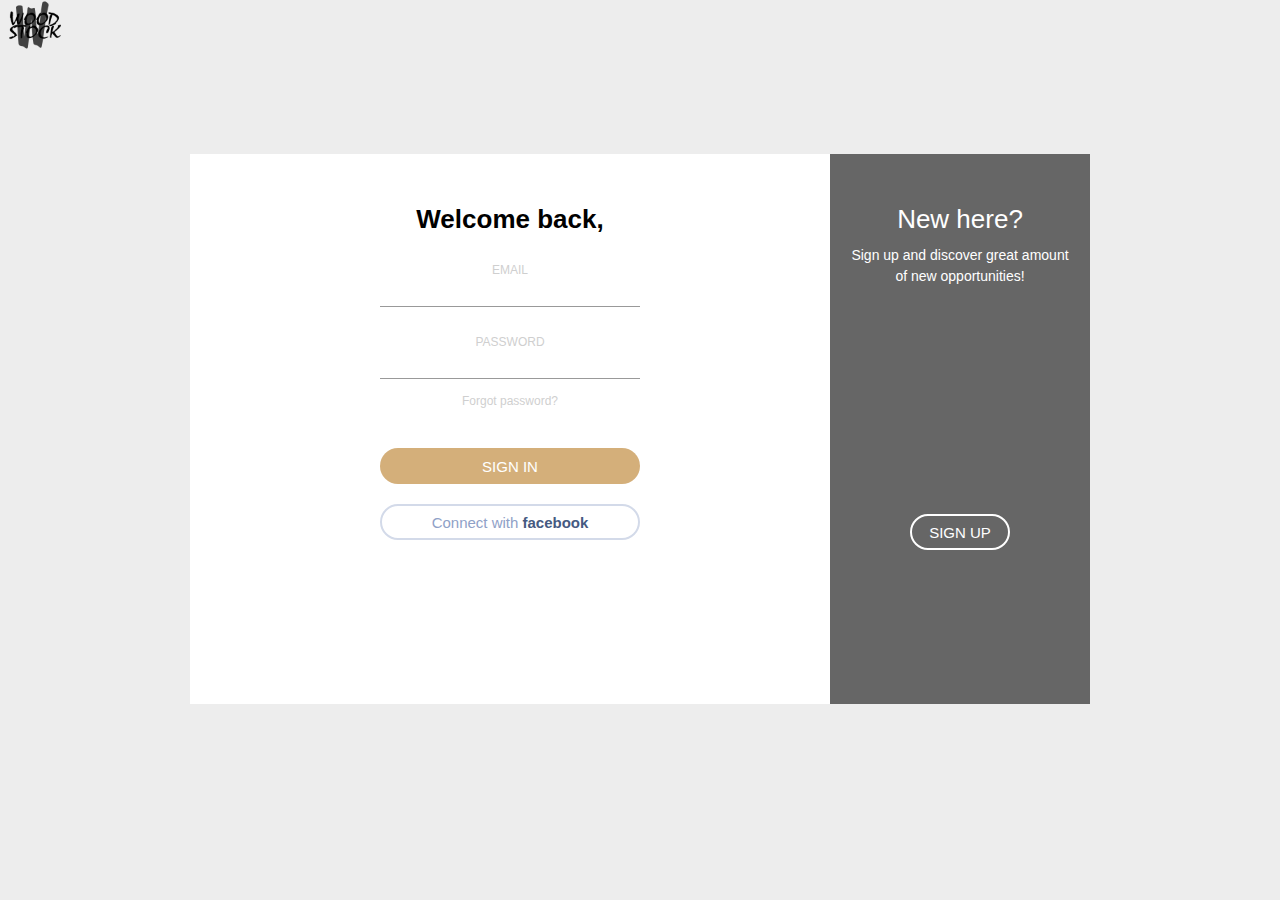
<file: login.html>
<!DOCTYPE html>
<html lang="en">
	<head>
		<meta charset="UTF-8" />
		<meta name="viewport" content="width=device-width, initial-scale=1.0" />
		<link rel="stylesheet" href="./style-login.css" />

		<title>Login</title>
	</head>
	<body>
		<a href="./index.html"><img class="logo" src="./logow.png" alt="logo" /></a>
		<div class="cont">
			<div class="form sign-in">
				<h2>Welcome back,</h2>
				<label>
					<span>Email</span>
					<input type="email" />
				</label>
				<label>
					<span>Password</span>
					<input type="password" />
				</label>
				<p class="forgot-pass">Forgot password?</p>
				<button type="button" class="submit">Sign In</button>
				<button type="button" class="fb-btn">
					Connect with <span>facebook</span>
				</button>
			</div>
			<div class="sub-cont">
				<div class="img">
					<div class="img__text m--up">
						<h2>New here?</h2>
						<p>Sign up and discover great amount of new opportunities!</p>
					</div>
					<div class="img__text m--in">
						<h2>One of us?</h2>
						<p>
							If you already has an account, just sign in. We've missed you!
						</p>
					</div>
					<div class="img__btn">
						<span class="m--up">Sign Up</span>
						<span class="m--in">Sign In</span>
					</div>
				</div>
				<div class="form sign-up">
					<h2>Time to feel like home</h2>
					<label>
						<span>Name</span>
						<input type="text" />
					</label>
					<label>
						<span>Email</span>
						<input type="email" />
					</label>
					<label>
						<span>Password</span>
						<input type="password" />
					</label>
					<button type="button" class="submit">Sign Up</button>
					<button type="button" class="fb-btn">
						Join with <span>facebook</span>
					</button>
				</div>
			</div>
		</div>

		<script src="./login.js"></script>
	</body>
</html>
</file>
<file: style-login.css>
*,
*:before,
*:after {
	box-sizing: border-box;
	margin: 0;
	padding: 0;
}

body {
	font-family: "Open Sans", Helvetica, Arial, sans-serif;
	background: #ededed;
}

input,
button {
	border: none;
	outline: none;
	background: none;
	font-family: "Open Sans", Helvetica, Arial, sans-serif;
}
.logo {
	width: 70px;
	height: 50px;
	filter: grayscale(1);
}
.tip {
	font-size: 20px;
	margin: 40px auto 50px;
	text-align: center;
}

.cont {
	overflow: hidden;
	position: relative;
	width: 900px;
	height: 550px;
	margin: 100px auto;
	background: #fff;
}

.form {
	position: relative;
	width: 640px;
	height: 100%;

	transition: transform 1.2s ease-in-out;

	padding: 50px 30px 0;
}

.sub-cont {
	overflow: hidden;
	position: absolute;
	left: 640px;
	top: 0;
	width: 900px;
	height: 100%;
	padding-left: 260px;
	background: #fff;

	transition: transform 1.2s ease-in-out;
}
.cont.s--signup .sub-cont {
	transform: translate3d(-640px, 0, 0);
}

button {
	display: block;
	margin: 0 auto;
	width: 260px;
	height: 36px;
	border-radius: 30px;
	color: #fff;
	font-size: 15px;
	cursor: pointer;
}

.img {
	overflow: hidden;
	z-index: 2;
	position: absolute;
	left: 0;
	top: 0;
	width: 260px;
	height: 100%;
	padding-top: 360px;
}
.img:before {
	content: "";
	position: absolute;
	right: 0;
	top: 0;
	width: 900px;
	height: 100%;
	background-image: url("https://images.unsplash.com/photo-1468234847176-28606331216a?ixlib=rb-1.2.1&ixid=eyJhcHBfaWQiOjEyMDd9&auto=format&fit=crop&w=3230&q=80");
	background-size: cover;

	transition: transform 1.2s ease-in-out;
}
.img:after {
	content: "";
	position: absolute;
	left: 0;
	top: 0;
	width: 100%;
	height: 100%;
	background: rgba(0, 0, 0, 0.6);
}
.cont.s--signup .img:before {
	transform: translate3d(640px, 0, 0);
}
.img__text {
	z-index: 90;
	position: absolute;
	left: 0;
	top: 50px;
	width: 100%;
	padding: 0 20px;
	text-align: center;
	color: #fff;

	transition: transform 1.2s ease-in-out;
}
.img__text h2 {
	margin-bottom: 10px;
	font-weight: normal;
}
.img__text p {
	font-size: 14px;
	line-height: 1.5;
}
.cont.s--signup .img__text.m--up {
	transform: translateX(520px);
}
.img__text.m--in {
	transform: translateX(-520px);
}
.cont.s--signup .img__text.m--in {
	transform: translateX(0);
}
.img__btn {
	overflow: hidden;
	z-index: 2;
	position: relative;
	width: 100px;
	height: 36px;
	margin: 0 auto;
	background: transparent;
	color: #fff;
	text-transform: uppercase;
	font-size: 15px;
	cursor: pointer;
}
.img__btn:after {
	content: "";
	z-index: 2;
	position: absolute;
	left: 0;
	top: 0;
	width: 100%;
	height: 100%;
	border: 2px solid #fff;
	border-radius: 30px;
}
.img__btn span {
	position: absolute;
	left: 0;
	top: 0;

	display: flex;

	justify-content: center;

	align-items: center;
	width: 100%;
	height: 100%;

	transition: transform 1.2s;
}
.img__btn span.m--in {
	transform: translateY(-72px);
}
.cont.s--signup .img__btn span.m--in {
	transform: translateY(0);
}
.cont.s--signup .img__btn span.m--up {
	transform: translateY(72px);
}

h2 {
	width: 100%;
	font-size: 26px;
	text-align: center;
}

label {
	display: block;
	width: 260px;
	margin: 25px auto 0;
	text-align: center;
}
label span {
	font-size: 12px;
	color: #cfcfcf;
	text-transform: uppercase;
}

input {
	display: block;
	width: 100%;
	margin-top: 5px;
	padding-bottom: 5px;
	font-size: 16px;
	border-bottom: 1px solid rgba(0, 0, 0, 0.4);
	text-align: center;
}

.forgot-pass {
	margin-top: 15px;
	text-align: center;
	font-size: 12px;
	color: #cfcfcf;
}

.submit {
	margin-top: 40px;
	margin-bottom: 20px;
	background: #d4af7a;
	text-transform: uppercase;
}

.fb-btn {
	border: 2px solid #d3dae9;
	color: #8fa1c7;
}
.fb-btn span {
	font-weight: bold;
	color: #455a81;
}

.sign-in {
	transition-timing-function: ease-out;
}
.cont.s--signup .sign-in {
	transition-timing-function: ease-in-out;

	transition-duration: 1.2s;

	transform: translate3d(640px, 0, 0);
}

.sign-up {
	transform: translate3d(-900px, 0, 0);
}
.cont.s--signup .sign-up {
	transform: translate3d(0, 0, 0);
}

.icon-link {
	position: absolute;
	left: 5px;
	bottom: 5px;
	width: 32px;
}
.icon-link img {
	width: 100%;
	vertical-align: top;
}
.icon-link--twitter {
	left: auto;
	right: 5px;
}
</file>
